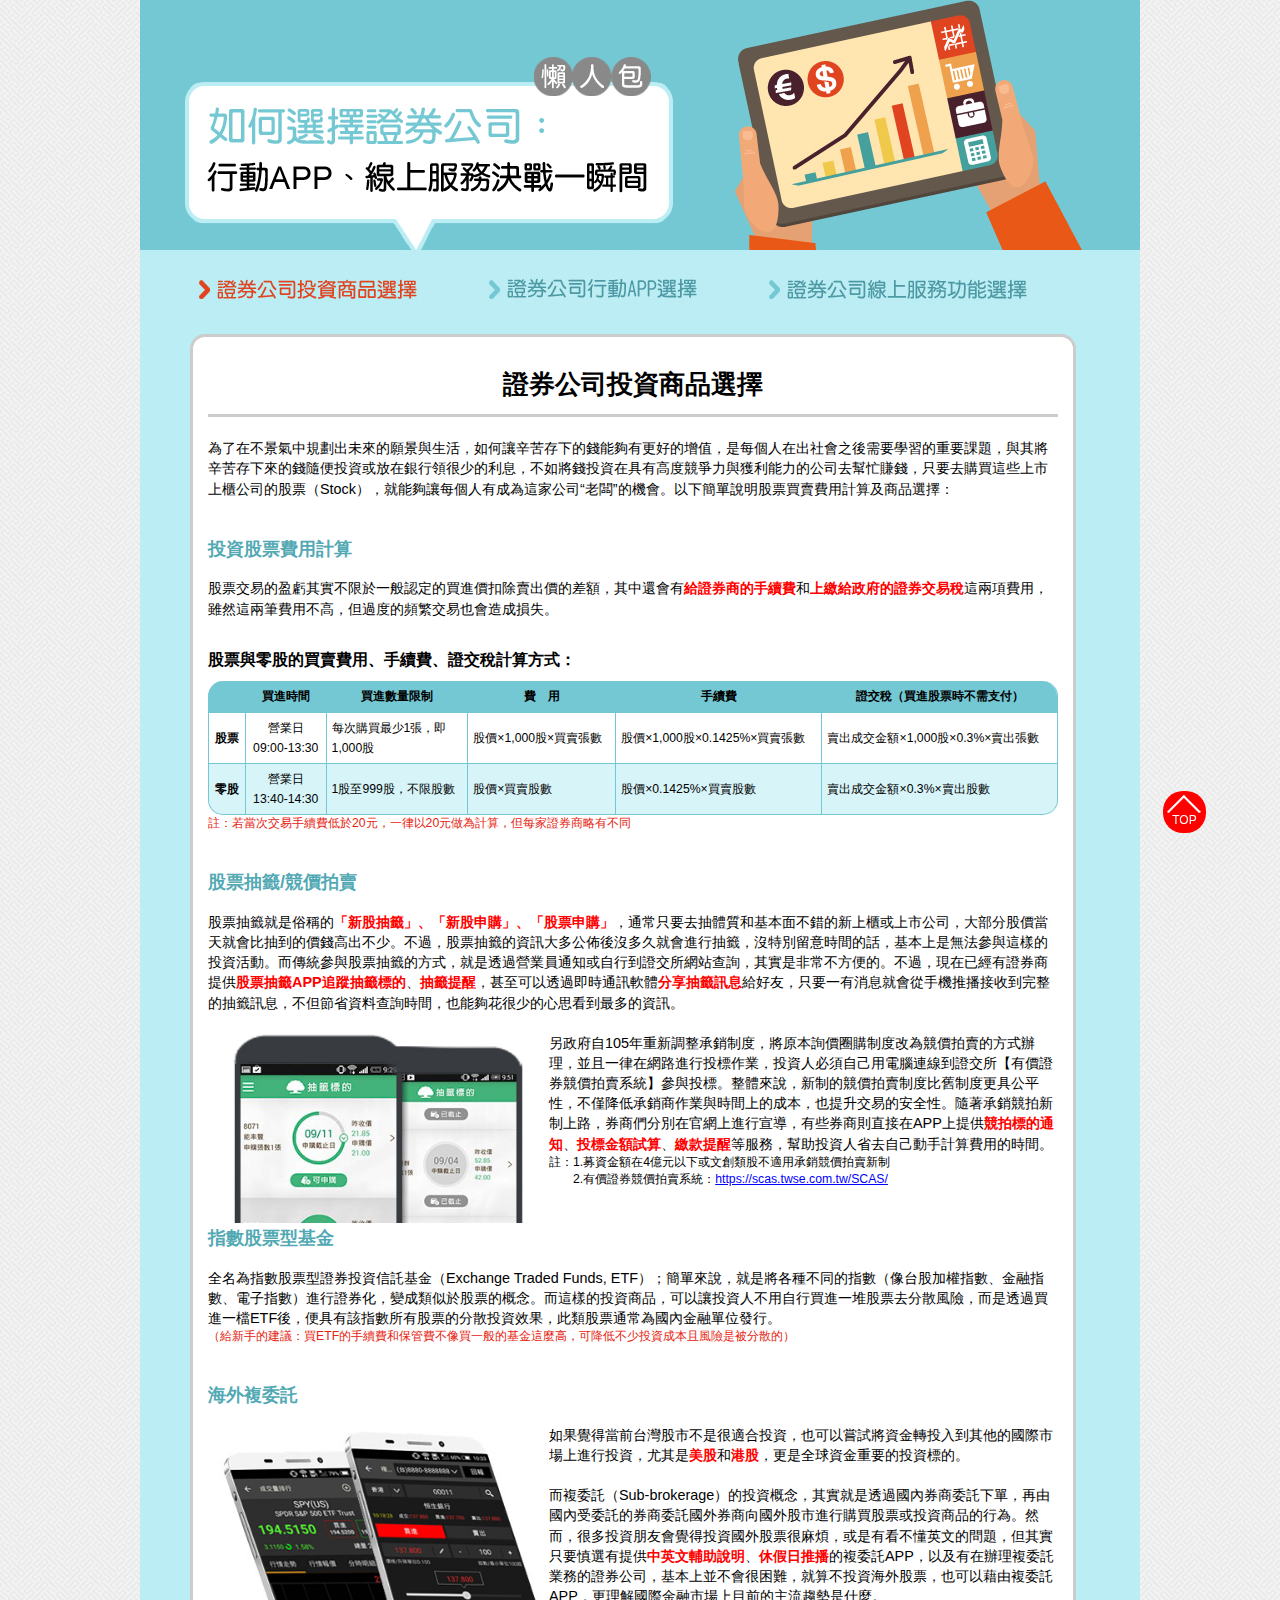
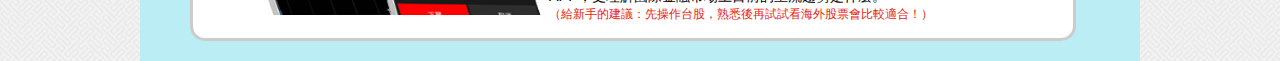
<file: index.html>
<!DOCTYPE html PUBLIC "-//W3C//DTD XHTML 1.0 Transitional//EN" "http://www.w3.org/TR/xhtml1/DTD/xhtml1-transitional.dtd">
<html xmlns="http://www.w3.org/1999/xhtml">
<head>
<meta http-equiv="Content-Type" content="text/html; charset=utf-8" />
<title>懶人包：如何選擇證券公司</title>
<meta name="keywords" content="證券, 證券公司, 手續費, 懶人包, 國泰證券, 證券APP, 券商, 投資, 理財, 基金, 股票, 期貨, 股票抽籤, 複委託, 憑證, 推薦, 樹精靈" />
<link href="web.css" rel="stylesheet" type="text/css" />

<script>
  (function(i,s,o,g,r,a,m){i['GoogleAnalyticsObject']=r;i[r]=i[r]||function(){
  (i[r].q=i[r].q||[]).push(arguments)},i[r].l=1*new Date();a=s.createElement(o),
  m=s.getElementsByTagName(o)[0];a.async=1;a.src=g;m.parentNode.insertBefore(a,m)
  })(window,document,'script','https://www.google-analytics.com/analytics.js','ga');

  ga('create', 'UA-76711259-1', 'auto');
  ga('send', 'pageview');

</script>


</head>

<body>
<div id="all" align="center">
<div id="wrapper">
<div id="bg">
<!--banner-->
<div id="banner"><img src="images/banner-01.jpg" border="0" usemap="#Map" />
  <map name="Map" id="Map">
    <area shape="rect" coords="72,277,281,301" href="index.html" />
    <area shape="rect" coords="345,278,585,302" href="p02.html" />
    <area shape="rect" coords="643,276,892,304" href="p03.html" />
  </map>
</div>
<!--banner end-->
<!--content-->
<div id="content">
<h2>證券公司投資商品選擇</h2>
<p>為了在不景氣中規劃出未來的願景與生活，如何讓辛苦存下的錢能夠有更好的增值，是每個人在出社會之後需要學習的重要課題，與其將辛苦存下來的錢隨便投資或放在銀行領很少的利息，不如將錢投資在具有高度競爭力與獲利能力的公司去幫忙賺錢，只要去購買這些上市上櫃公司的股票（Stock），就能夠讓每個人有成為這家公司“老闆”的機會。以下簡單說明股票買賣費用計算及商品選擇：</p>
<h3>投資股票費用計算</h3>
<p>股票交易的盈虧其實不限於一般認定的買進價扣除賣出價的差額，其中還會有<strong style="color:#F00">給證券商的手續費</strong>和<strong style="color:#F00">上繳給政府的證券交易稅</strong>這兩項費用，雖然這兩筆費用不高，但過度的頻繁交易也會造成損失。
</p>
<p>&nbsp;</p>
<h4> 股票與零股的買賣費用、手續費、證交稅計算方式：</h4>
<table width="100%" border="0" cellspacing="0" cellpadding="0">
  <tr>
    <td bgcolor="#74c8d3" style="border-radius:15px 0 0 0;">&nbsp;</td>
    <th align="center" bgcolor="#74c8d3"><span style="border-radius:15px 0 0 0;">買進時間</span></th>
    <th align="center" bgcolor="#74c8d3">買進數量限制</th>
    <th align="center" bgcolor="#74c8d3">費　用</th>
    <th align="center" bgcolor="#74c8d3">手續費</th>
    <th align="center" bgcolor="#74c8d3" style="border-radius:0 15px 0 0;">證交稅（買進股票時不需支付）</th>
  </tr>
  <tr>
    <th align="center">股票</th>
    <td align="center">營業日<br />
      09:00-13:30</td>
    <td>每次購買最少1張，即<br />
      1,000股</td>
    <td>股價×1,000股×買賣張數</td>
    <td>股價×1,000股×0.1425%×買賣張數</td>
    <td>賣出成交金額×1,000股×0.3%×賣出張數</td>
  </tr>
  <tr>
    <th align="center" bgcolor="#D7F4F9" style="border-radius:0 0 0 15px;">零股</th>
    <td align="center" bgcolor="#D7F4F9">營業日<br />
      13:40-14:30</td>
    <td bgcolor="#D7F4F9">1股至999股，不限股數</td>
    <td bgcolor="#D7F4F9">股價×買賣股數</td>
    <td bgcolor="#D7F4F9">股價×0.1425%×買賣股數</td>
    <td bgcolor="#D7F4F9" style="border-radius:0 0 15px 0;">賣出成交金額×0.3%×賣出股數</td>
  </tr>
</table>
<p class="word-ps">註：若當次交易手續費低於20元，一律以20元做為計算，但每家證券商略有不同</p>
<h3>股票抽籤/競價拍賣</h3>
<p>股票抽籤就是俗稱的<strong style="color:#F00">「新股抽籤」、「新股申購」、「股票申購」</strong>，通常只要去抽體質和基本面不錯的新上櫃或上市公司，大部分股價當天就會比抽到的價錢高出不少。不過，股票抽籤的資訊大多公佈後沒多久就會進行抽籤，沒特別留意時間的話，基本上是無法參與這樣的投資活動。而傳統參與股票抽籤的方式，就是透過營業員通知或自行到證交所網站查詢，其實是非常不方便的。不過，現在已經有證券商提供<strong style="color:#F00">股票抽籤APP追蹤抽籤標的</strong>、<strong style="color:#F00">抽籤提醒</strong>，甚至可以透過即時通訊軟體<strong style="color:#F00">分享抽籤訊息</strong>給好友，只要一有消息就會從手機推播接收到完整的抽籤訊息，不但節省資料查詢時間，也能夠花很少的心思看到最多的資訊。
</p>
<p>&nbsp;</p>
<p><img src="images/pic06.jpg" width="331" height="190" hspace="5" align="left" />另政府自105年重新調整承銷制度，將原本詢價圈購制度改為競價拍賣的方式辦理，並且一律在網路進行投標作業，投資人必須自己用電腦連線到證交所【有價證券競價拍賣系統】參與投標。整體來說，新制的競價拍賣制度比舊制度更具公平性，不僅降低承銷商作業與時間上的成本，也提升交易的安全性。隨著承銷競拍新制上路，券商們分別在官網上進行宣導，有些券商則直接在APP上提供<strong style="color:#F00">競拍標的通知</strong>、<strong style="color:#F00">投標金額試算</strong>、<strong style="color:#F00">繳款提醒</strong>等服務，幫助投資人省去自己動手計算費用的時間。</p>
<p class="word-ps-2">註：1.募資金額在4億元以下或文創類股不適用承銷競價拍賣新制</p>
<p class="word-ps-2">　　2.有價證券競價拍賣系統：<a href="https://scas.twse.com.tw/SCAS/" target="_blank">https://scas.twse.com.tw/SCAS/</a></p>
<h3>指數股票型基金</h3>
<p>全名為指數股票型證券投資信託基金（Exchange Traded Funds, ETF）；簡單來說，就是將各種不同的指數（像台股加權指數、金融指數、電子指數）進行證券化，變成類似於股票的概念。而這樣的投資商品，可以讓投資人不用自行買進一堆股票去分散風險，而是透過買進一檔ETF後，便具有該指數所有股票的分散投資效果，此類股票通常為國內金融單位發行。</p>
<p class="word-ps">（給新手的建議：買ETF的手續費和保管費不像買一般的基金這麼高，可降低不少投資成本且風險是被分散的） </p>
<h3>海外複委託</h3>
<p><img src="images/pic02.jpg" width="331" height="190" hspace="5" align="left" />如果覺得當前台灣股市不是很適合投資，也可以嘗試將資金轉投入到其他的國際市場上進行投資，尤其是<strong style="color:#F00">美股</strong>和<strong style="color:#F00">港股</strong>，更是全球資金重要的投資標的。</p>
<p>&nbsp;</p>
<p>而複委託（Sub-brokerage）的投資概念，其實就是透過國內券商委託下單，再由國內受委託的券商委託國外券商向國外股市進行購買股票或投資商品的行為。然而，很多投資朋友會覺得投資國外股票很麻煩，或是有看不懂英文的問題，但其實只要慎選有提供<strong style="color:#F00">中英文輔助說明</strong>、<strong style="color:#F00">休假日推播</strong>的複委託APP，以及有在辦理複委託業務的證券公司，基本上並不會很困難，就算不投資海外股票，也可以藉由複委託APP，更理解國際金融市場上目前的主流趨勢是什麼。</p>
<p class="word-ps">（給新手的建議：先操作台股，熟悉後再試試看海外股票會比較適合！）</p>
</div>
<!--content end-->
</div>
<!--gotop-->
<div id="gotop">
<ul class="links">
<li><a href="#">TOP</a></li>
</ul>
</div>
<!--gotop end-->
</div>
</div>
</body>
</html>
</file>
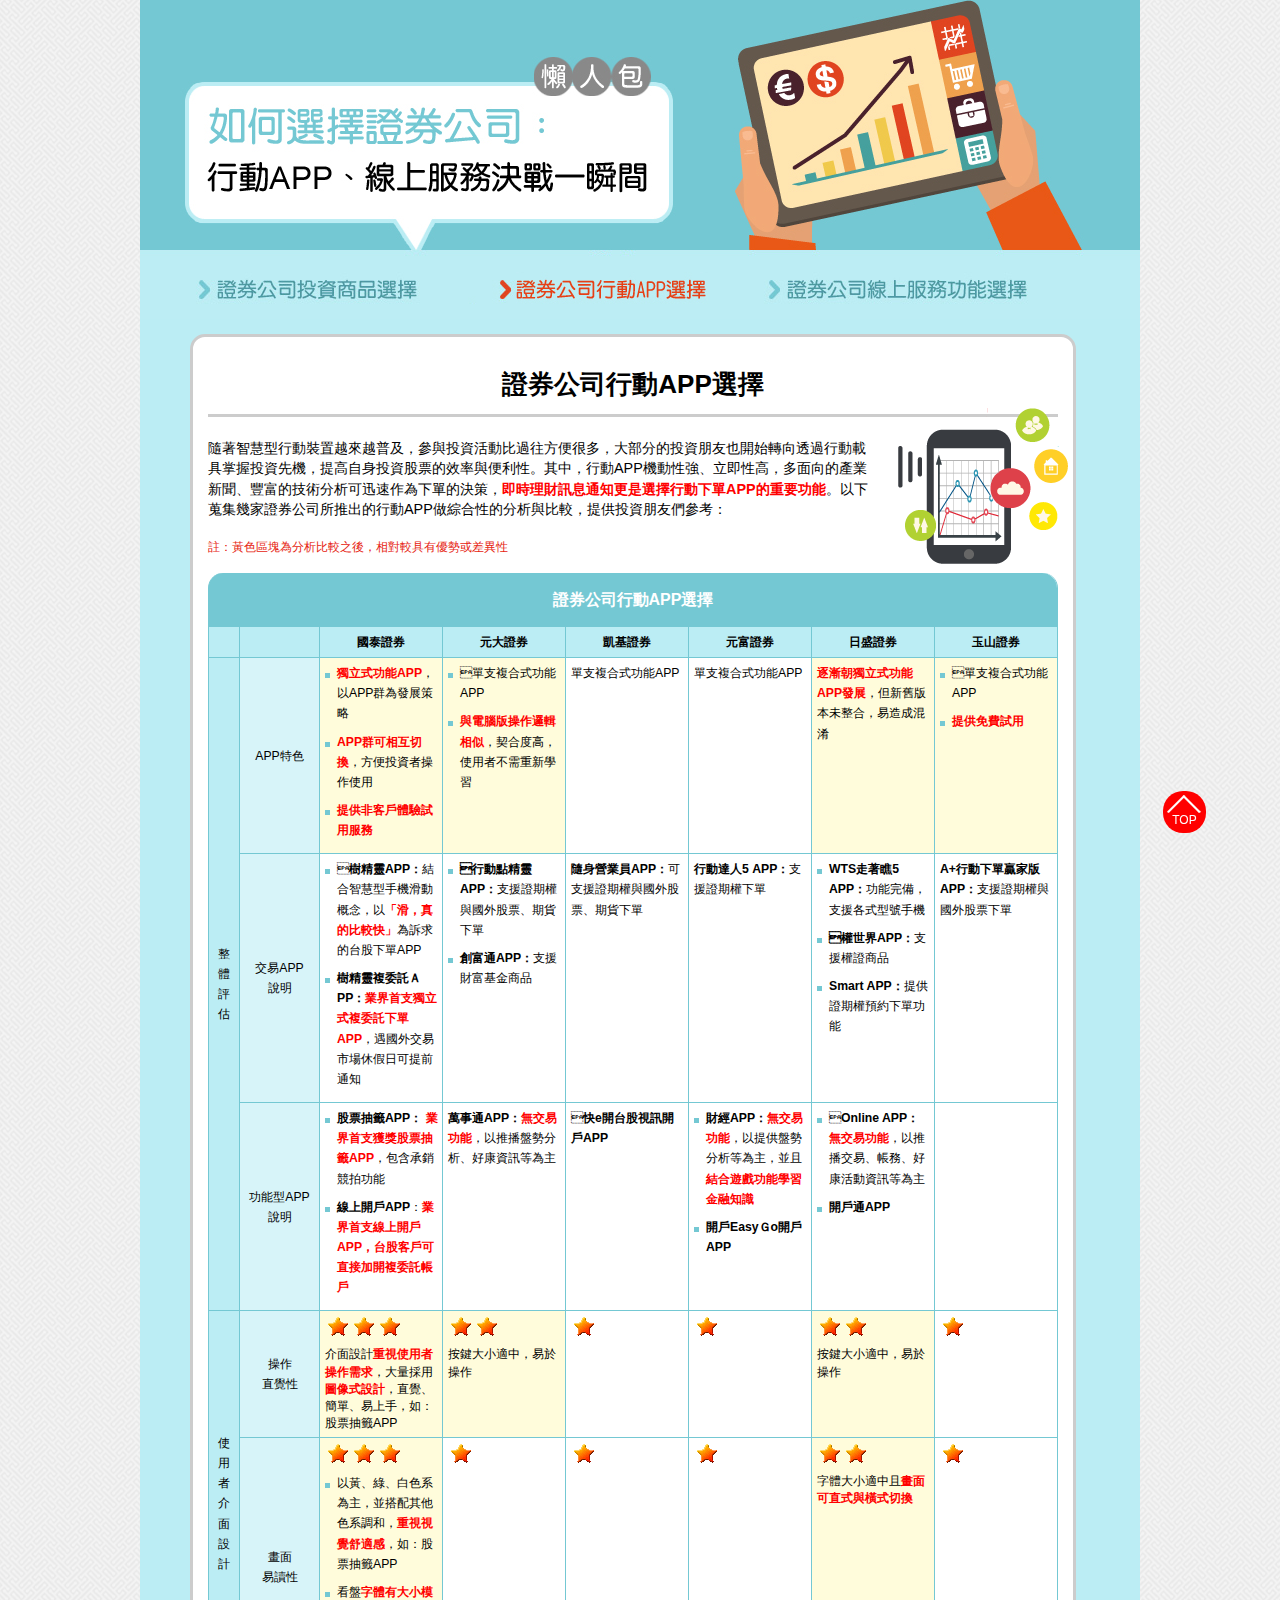
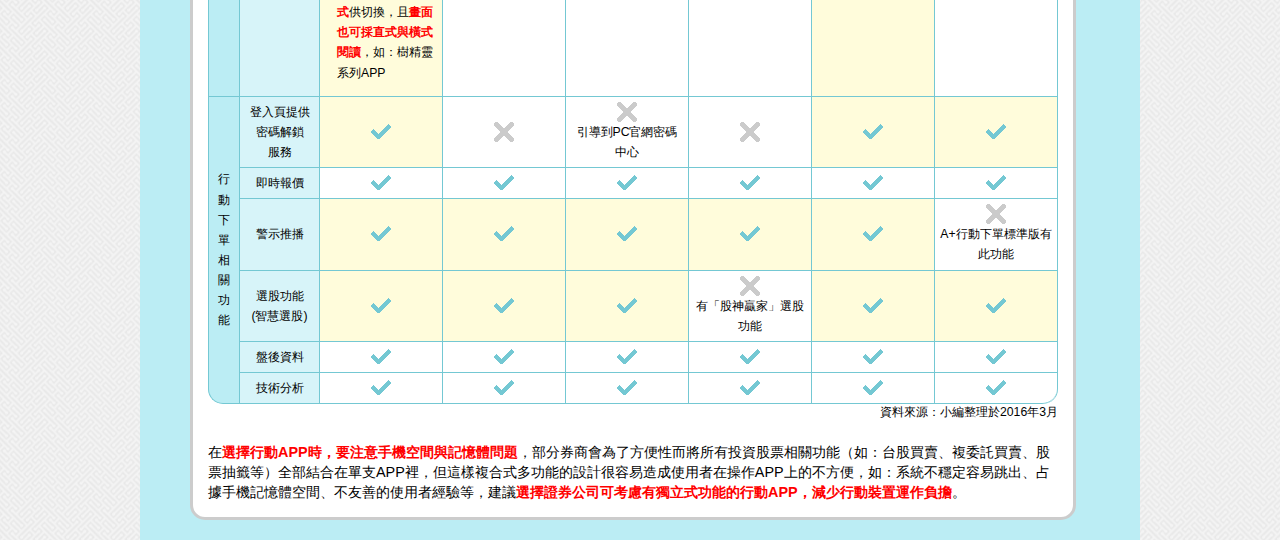
<file: p02.html>
<!DOCTYPE html PUBLIC "-//W3C//DTD XHTML 1.0 Transitional//EN" "http://www.w3.org/TR/xhtml1/DTD/xhtml1-transitional.dtd">
<html xmlns="http://www.w3.org/1999/xhtml">
<head>
<meta http-equiv="Content-Type" content="text/html; charset=utf-8" />
<title>懶人包：如何選擇證券公司</title>
<meta name="keywords" content="證券, 證券公司, 手續費, 懶人包, 國泰證券, 證券APP, 券商, 投資, 理財, 基金, 股票, 期貨, 股票抽籤, 複委託, 憑證, 推薦, 樹精靈" />

<script>
  (function(i,s,o,g,r,a,m){i['GoogleAnalyticsObject']=r;i[r]=i[r]||function(){
  (i[r].q=i[r].q||[]).push(arguments)},i[r].l=1*new Date();a=s.createElement(o),
  m=s.getElementsByTagName(o)[0];a.async=1;a.src=g;m.parentNode.insertBefore(a,m)
  })(window,document,'script','https://www.google-analytics.com/analytics.js','ga');

  ga('create', 'UA-76711259-1', 'auto');
  ga('send', 'pageview');

</script>


<link href="web.css" rel="stylesheet" type="text/css" />
<style type="text/css">
<!--
#apDiv1 {
	position:absolute;
	width:200px;
	height:115px;
	z-index:1;
	left: 753px;
	top: 367px;
}
#apDiv2 {
	position:absolute;
	width:200px;
	height:115px;
	z-index:1;
	left: 484px;
	top: 892px;
}
#apDiv3 {
	position:absolute;
	width:200px;
	height:115px;
	z-index:1;
	left: 379px;
	top: 1462px;
}
#apDiv4 {
	position:absolute;
	width:200px;
	height:115px;
	z-index:1;
	left: 740px;
	top: 1918px;
}
-->
</style>
</head>

<body>
<div id="all" align="center">
<div id="wrapper">
<div id="bg">
<!--banner-->
<div id="banner"><img src="images/banner-02.jpg" border="0" usemap="#Map" />
  <map name="Map" id="Map">
    <area shape="rect" coords="52,277,261,301" href="index.html" />
    <area shape="rect" coords="343,276,583,300" href="p02.html" />
    <area shape="rect" coords="641,277,890,305" href="p03.html" />
  </map>
</div>
<!--banner end-->
<!--content-->
<div id="content">
<h2>證券公司行動APP選擇</h2>
<p>隨著智慧型行動裝置越來越普及，參與投資活動比過往方便很多，大部分的投資朋友也開始轉向透過行動載</p>
<p>具掌握投資先機，提高自身投資股票的效率與便利性。其中，行動APP機動性強、立即性高，多面向的產業</p>
<p>新聞、豐富的技術分析可迅速作為下單的決策，<strong style="color:#F00">即時理財訊息通知更是選擇行動下單APP的重要功能</strong>。以下</p>
<p>蒐集幾家證券公司所推出的行動APP做綜合性的分析與比較，提供投資朋友們參考：</p>
<p>&nbsp;</p>
<p class="word-ps">註：黃色區塊為分析比較之後，相對較具有優勢或差異性</p>
<p class="word-ps">&nbsp;</p>
<table width="100%" border="0" cellspacing="0" cellpadding="0">
  <tr>
    <td style="border-radius:15px 15px 0 0;" colspan="8" align="center" bgcolor="#74c8d3"><h4 style="color:#FFF;">證券公司行動APP選擇</h4></td>
    </tr>
  <tr>
    <td width="20" bgcolor="#BBEDF4">&nbsp;</td>
    <td bgcolor="#BBEDF4">&nbsp;</td>
    <th width="112" align="center" bgcolor="#BBEDF4">國泰證券</th>
    <th width="112" align="center" bgcolor="#BBEDF4">元大證券</th>
    <th width="112" align="center" bgcolor="#BBEDF4">凱基證券</th>
    <th width="112" align="center" bgcolor="#BBEDF4">元富證券</th>
    <th width="112" align="center" bgcolor="#BBEDF4">日盛證券</th>
    <th width="112" align="center" bgcolor="#BBEDF4">玉山證券</th>
  </tr>
  <tr>
    <td rowspan="3" align="center" bgcolor="#BBEDF4">整體評估</td>
    <td align="center" bgcolor="#D7F4F9">APP特色</td>
    <td valign="top" bgcolor="#FFFCDB">
    <ul>
    <li><strong style="color:#F00">獨立式功能APP</strong>，以APP群為發展策略</li>
    <li><strong style="color:#F00">APP群可相互切換</strong>，方便投資者操作使用</li>
    <li><strong style="color:#F00">提供非客戶體驗試用服務</strong></li>
    </ul>
    </td>
    <td valign="top" bgcolor="#FFFCDB"><ul><li>單支複合式功能APP</li>
    <li><strong style="color:#F00">與電腦版操作邏輯相似</strong>，契合度高，使用者不需重新學習</li>
    </ul>
    </td>
    <td valign="top" bgcolor="#FFFFFF">單支複合式功能APP</td>
    <td valign="top" bgcolor="#FFFFFF">單支複合式功能APP</td>
    <td valign="top" bgcolor="#FFFCDB"><strong style="color:#F00">逐漸朝獨立式功能APP發展</strong>，但新舊版本未整合，易造成混淆</td>
    <td valign="top" bgcolor="#FFFCDB"><ul><li>單支複合式功能APP</li>
    <li><strong style="color:#F00">提供免費試用</strong></li>
    </ul>
</td>
  </tr>
  <tr>
    <td align="center" bgcolor="#D7F4F9">交易APP<br />
      說明</td>
    <td valign="top" bgcolor="#FFFFFF">
      <ul>
        <li><strong>樹精靈APP：</strong>結合智慧型手機滑動概念，以<strong style="color:#F00">「滑，真的比較快」</strong>為訴求的台股下單APP</li><li><strong>樹精靈複委託ＡPP：</strong><strong style="color:#F00">業界首支獨立式複委託下單APP</strong>，遇國外交易市場休假日可提前通知</li>
        </ul>
    </td>
    <td valign="top" bgcolor="#FFFFFF">
    <ul>
    <li><strong>行動點精靈APP：</strong>支援證期權與國外股票、期貨下單</li><li><strong>創富通APP：</strong>支援財富基金商品</li>
    </ul>
    </td>
    <td valign="top" bgcolor="#FFFFFF"><strong>隨身營業員APP：</strong>可支援證期權與國外股票、期貨下單</td>
    <td valign="top" bgcolor="#FFFFFF"><strong>行動達人5 APP：</strong>支援證期權下單</td>
    <td valign="top" bgcolor="#FFFFFF">
    <ul>
    <li><strong>WTS走著瞧5 APP：</strong>功能完備，支援各式型號手機</li>
    <li><strong>權世界APP：</strong>支援權證商品</li>
    <li><strong>Smart APP：</strong>提供證期權預約下單功能</li>
    </ul>
    </td>
    <td valign="top" bgcolor="#FFFFFF"><strong>A+行動下單贏家版APP：</strong>支援證期權與國外股票下單</td>
  </tr>
  <tr>
    <td align="center" bgcolor="#D7F4F9">功能型APP<br />
      說明</td>
    <td valign="top" bgcolor="#FFFFFF">
    <ul>
    <li><strong>股票抽籤APP：</strong> <strong style="color:#F00"> 業界首支獲獎股票抽籤APP</strong>，包含承銷競拍功能</li>
    <li><strong>線上開戶APP</strong>：<strong style="color:#F00">業界首支線上開戶APP，台股客戶可直接加開複委託帳戶</strong></li>
    </ul>
    </td>
    <td valign="top" bgcolor="#FFFFFF"><strong>萬事通APP：</strong><strong style="color:#F00">無交易功能</strong>，以推播盤勢分析、好康資訊等為主</td>
    <td valign="top" bgcolor="#FFFFFF"><strong>快e開台股視訊開戶APP</strong></td>
    <td valign="top" bgcolor="#FFFFFF">
    <ul>
    <li><strong>財經APP：</strong><strong style="color:#F00">無交易功能</strong>，以提供盤勢分析等為主，並且<strong style="color:#F00">結合遊戲功能學習金融知識</strong></li>
    <li><strong>開戶EasyＧo開戶APP</strong></li>
    </ul>
    </td>
    <td valign="top" bgcolor="#FFFFFF">
    <ul>
    <li><strong>Online APP：</strong><strong style="color:#F00">無交易功能</strong>，以推播交易、帳務、好康活動資訊等為主</li>
    <li><strong>開戶通APP</strong></li>
    </ul>
    </td>
    <td valign="top" bgcolor="#FFFFFF">&nbsp;</td>
  </tr>
  <tr>
    <td rowspan="2" align="center" bgcolor="#BBEDF4">使用者介面設計</td>
    <td align="center" bgcolor="#D7F4F9">操作<br />
      直覺性</td>
    <td valign="top" bgcolor="#FFFCDB"><p class="word-star"><img src="images/star.gif" hspace="3" /><img src="images/star.gif" hspace="3" /><img src="images/star.gif" hspace="3" /></p>
      <p>介面設計<strong style="color:#F00">重視使用者操作需求</strong>，大量採用<strong style="color:#F00">圖像式設計</strong>，直覺、簡單、易上手，如：股票抽籤APP</p></td>
    <td valign="top" bgcolor="#FFFCDB"><p class="word-star"><img src="images/star.gif" hspace="3" /><img src="images/star.gif" hspace="3" /></p>
      <p>按鍵大小適中，易於操作</p></td>
    <td valign="top" bgcolor="#FFFFFF"><p class="word-star"><img src="images/star.gif" hspace="3" /></p></td>
    <td valign="top" bgcolor="#FFFFFF"><p class="word-star"><img src="images/star.gif" hspace="3" /></p></td>
    <td valign="top" bgcolor="#FFFCDB"><p class="word-star"><img src="images/star.gif" hspace="3" /><img src="images/star.gif" hspace="3" /></p>
      <p>按鍵大小適中，易於操作</p></td>
    <td valign="top" bgcolor="#FFFFFF"><p class="word-star"><img src="images/star.gif" hspace="3" /></p></td>
  </tr>
  <tr>
    <td align="center" bgcolor="#D7F4F9">畫面<br />
      易讀性</td>
    <td valign="top" bgcolor="#FFFCDB"><p class="word-star"><img src="images/star.gif" hspace="3" /><img src="images/star.gif" hspace="3" /><img src="images/star.gif" hspace="3" /></p>
      <ul>
      <li>以黃、綠、白色系為主，並搭配其他色系調和，<strong style="color:#F00">重視視覺舒適感</strong>，如：股票抽籤APP</li>
      <li>看盤<strong style="color:#F00">字體有大小模式</strong>供切換，且<strong style="color:#F00">畫面也可採直式與橫式閱讀</strong>，如：樹精靈系列APP</li>
      </ul>
    </td>
    <td valign="top" bgcolor="#FFFFFF"><p class="word-star"><img src="images/star.gif" hspace="3" /></p></td>
    <td valign="top" bgcolor="#FFFFFF"><p class="word-star"><img src="images/star.gif" hspace="3" /></p></td>
    <td valign="top" bgcolor="#FFFFFF"><p class="word-star"><img src="images/star.gif" hspace="3" /></p></td>
    <td valign="top" bgcolor="#FFFCDB"><p class="word-star"><img src="images/star.gif" hspace="3" /><img src="images/star.gif" hspace="3" /></p>
      <p>字體大小適中且<strong style="color:#F00">畫面可直式與橫式切換</strong></p></td>
    <td valign="top" bgcolor="#FFFFFF"><p class="word-star"><img src="images/star.gif" hspace="3" /></p></td>
  </tr>
  <tr>
    <td style="border-radius:0 0 0 15px;" rowspan="6" align="center" bgcolor="#BBEDF4">行動下單相關功能
  </td>
    <td align="center" bgcolor="#D7F4F9">登入頁提供<br />
      密碼解鎖<br />
      服務</td>
    <td align="center" valign="middle" bgcolor="#FFFCDB"><img src="images/icon-yes.gif" /></td>
    <td align="center" valign="middle" bgcolor="#FFFFFF"><img src="images/icon-no.gif" /></td>
    <td align="center" valign="middle" bgcolor="#FFFFFF"><img src="images/icon-no.gif" /><br />
      引導到PC官網密碼中心</td>
    <td align="center" valign="middle" bgcolor="#FFFFFF"><img src="images/icon-no.gif" /></td>
    <td align="center" valign="middle" bgcolor="#FFFCDB"><img src="images/icon-yes.gif" /></td>
    <td align="center" valign="middle" bgcolor="#FFFCDB"><img src="images/icon-yes.gif" /></td>
  </tr>
  <tr>
    <td align="center" bgcolor="#D7F4F9">即時報價</td>
    <td align="center" valign="middle" bgcolor="#FFFFFF"><img src="images/icon-yes.gif" /></td>
    <td align="center" valign="middle" bgcolor="#FFFFFF"><img src="images/icon-yes.gif" /></td>
    <td align="center" valign="middle" bgcolor="#FFFFFF"><img src="images/icon-yes.gif" /></td>
    <td align="center" valign="middle" bgcolor="#FFFFFF"><img src="images/icon-yes.gif" /></td>
    <td align="center" valign="middle" bgcolor="#FFFFFF"><img src="images/icon-yes.gif" /></td>
    <td align="center" valign="middle" bgcolor="#FFFFFF"><img src="images/icon-yes.gif" /></td>
  </tr>
  <tr>
    <td align="center" bgcolor="#D7F4F9">警示推播</td>
    <td align="center" valign="middle" bgcolor="#FFFCDB"><img src="images/icon-yes.gif" /></td>
    <td align="center" valign="middle" bgcolor="#FFFCDB"><img src="images/icon-yes.gif" /></td>
    <td align="center" valign="middle" bgcolor="#FFFCDB"><img src="images/icon-yes.gif" /></td>
    <td align="center" valign="middle" bgcolor="#FFFCDB"><img src="images/icon-yes.gif" /></td>
    <td align="center" valign="middle" bgcolor="#FFFCDB"><img src="images/icon-yes.gif" /></td>
    <td align="center" valign="middle" bgcolor="#FFFFFF"><img src="images/icon-no.gif" /><br />
A+行動下單標準版有此功能</td>
  </tr>
  <tr>
    <td align="center" bgcolor="#D7F4F9">選股功能<br />
      (智慧選股)</td>
    <td align="center" valign="middle" bgcolor="#FFFCDB"><img src="images/icon-yes.gif" /></td>
    <td align="center" valign="middle" bgcolor="#FFFCDB"><img src="images/icon-yes.gif" /></td>
    <td align="center" valign="middle" bgcolor="#FFFCDB"><img src="images/icon-yes.gif" /></td>
    <td align="center" valign="middle" bgcolor="#FFFFFF"><img src="images/icon-no.gif" /><br />
      有「股神贏家」選股功能</td>
    <td align="center" valign="middle" bgcolor="#FFFCDB"><img src="images/icon-yes.gif" /></td>
    <td align="center" valign="middle" bgcolor="#FFFCDB"><img src="images/icon-yes.gif" /></td>
  </tr>
  <tr>
    <td align="center" bgcolor="#D7F4F9">盤後資料</td>
    <td align="center" valign="middle" bgcolor="#FFFFFF"><img src="images/icon-yes.gif" /></td>
    <td align="center" valign="middle" bgcolor="#FFFFFF"><img src="images/icon-yes.gif" /></td>
    <td align="center" valign="middle" bgcolor="#FFFFFF"><img src="images/icon-yes.gif" /></td>
    <td align="center" valign="middle" bgcolor="#FFFFFF"><img src="images/icon-yes.gif" /></td>
    <td align="center" valign="middle" bgcolor="#FFFFFF"><img src="images/icon-yes.gif" /></td>
    <td align="center" valign="middle" bgcolor="#FFFFFF"><img src="images/icon-yes.gif" /></td>
  </tr>
  <tr>
    <td align="center" bgcolor="#D7F4F9">技術分析</td>
    <td align="center" valign="middle" bgcolor="#FFFFFF"><img src="images/icon-yes.gif" /></td>
    <td align="center" valign="middle" bgcolor="#FFFFFF"><img src="images/icon-yes.gif" /></td>
    <td align="center" valign="middle" bgcolor="#FFFFFF"><img src="images/icon-yes.gif" /></td>
    <td align="center" valign="middle" bgcolor="#FFFFFF"><img src="images/icon-yes.gif" /></td>
    <td align="center" valign="middle" bgcolor="#FFFFFF"><img src="images/icon-yes.gif" /></td>
    <td style="border-radius:0 0 15px 0;" align="center" valign="middle" bgcolor="#FFFFFF"><img src="images/icon-yes.gif" /></td>
  </tr>
</table>
<p class="word-ps-2" style="text-align:right;">資料來源：小編整理於2016年3月</p>
<p>&nbsp;</p>
<p>在<strong style="color:#F00">選擇行動APP時，要注意手機空間與記憶體問題</strong>，部分券商會為了方便性而將所有投資股票相關功能（如：台股買賣、複委託買賣、股票抽籤等）全部結合在單支APP裡，但這樣複合式多功能的設計很容易造成使用者在操作APP上的不方便，如：系統不穩定容易跳出、占據手機記憶體空間、不友善的使用者經驗等，建議<strong style="color:#F00">選擇證券公司可考慮有獨立式功能的行動APP，減少行動裝置運作負擔</strong>。
</p>
</div>
<div id="apDiv1"><img src="images/05.png" /></div>
<!--content end-->
</div>
<!--gotop-->
<div id="gotop">
<ul class="links">
<li><a href="#">TOP</a></li>
</ul>
</div>
<!--gotop end-->
</div>
</div>
</body>
</html>
</file>
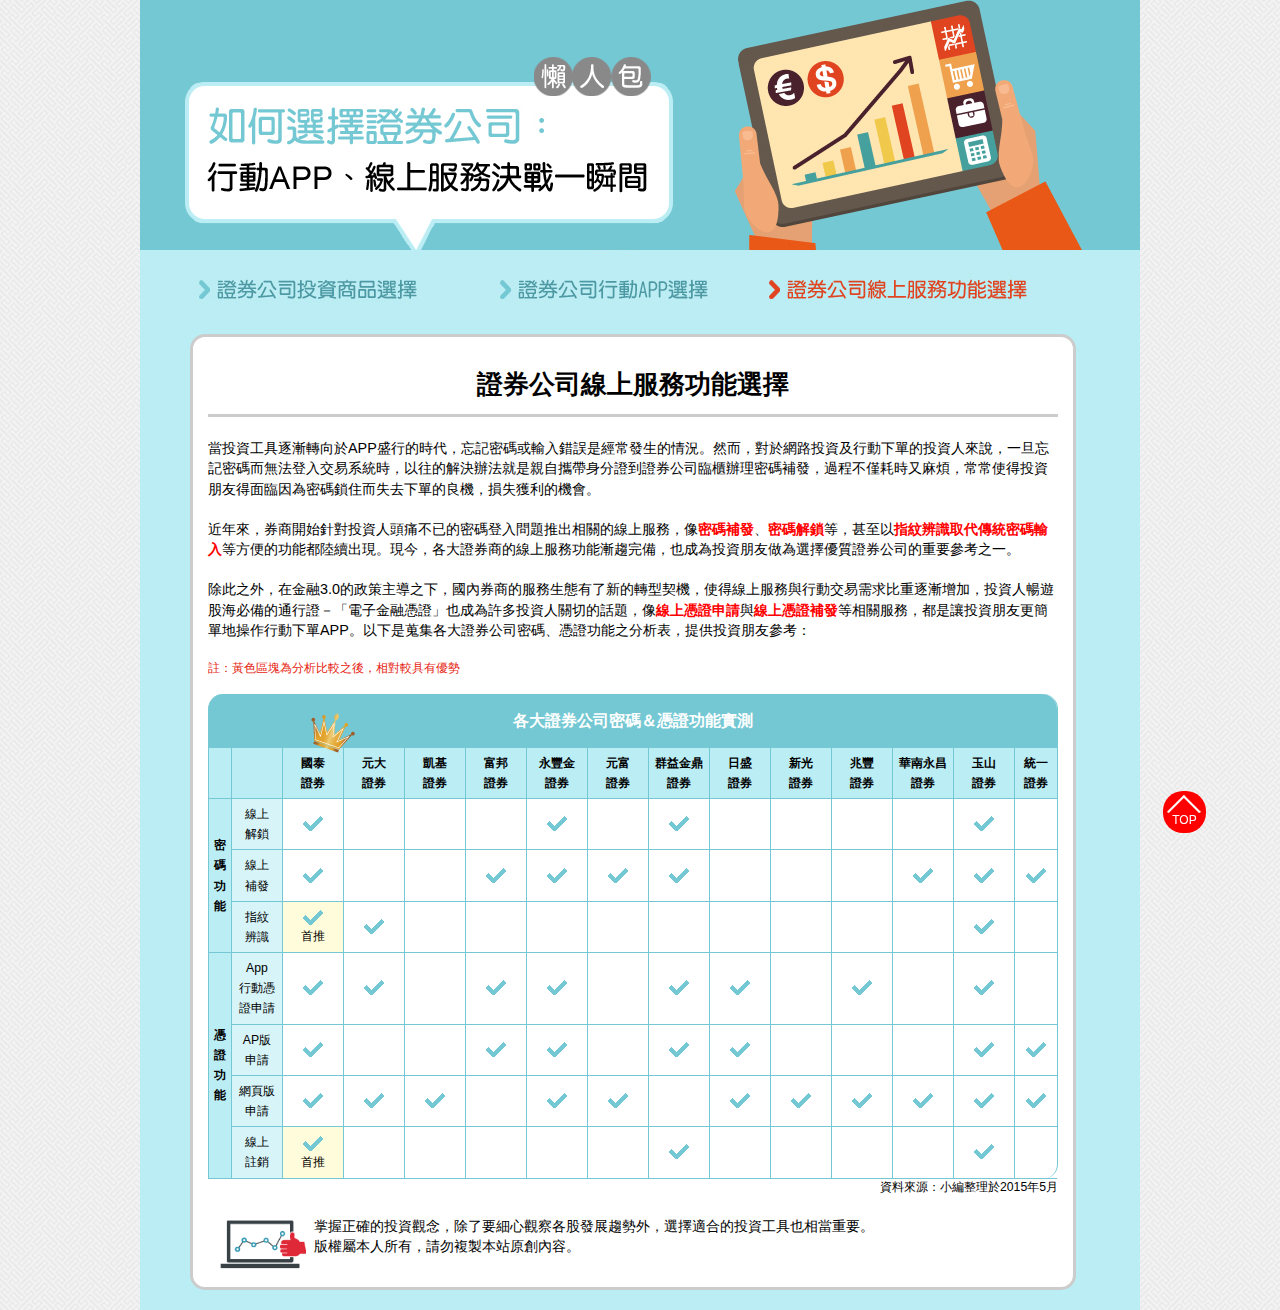
<file: p03.html>
<!DOCTYPE html PUBLIC "-//W3C//DTD XHTML 1.0 Transitional//EN" "http://www.w3.org/TR/xhtml1/DTD/xhtml1-transitional.dtd">
<html xmlns="http://www.w3.org/1999/xhtml">
<head>
<meta http-equiv="Content-Type" content="text/html; charset=utf-8" />
<title>懶人包：如何選擇證券公司</title>
<meta name="keywords" content="證券, 證券公司, 手續費, 懶人包, 國泰證券, 證券APP, 券商, 投資, 理財, 基金, 股票, 期貨, 股票抽籤, 複委託, 憑證, 推薦, 樹精靈" />

<script>
  (function(i,s,o,g,r,a,m){i['GoogleAnalyticsObject']=r;i[r]=i[r]||function(){
  (i[r].q=i[r].q||[]).push(arguments)},i[r].l=1*new Date();a=s.createElement(o),
  m=s.getElementsByTagName(o)[0];a.async=1;a.src=g;m.parentNode.insertBefore(a,m)
  })(window,document,'script','https://www.google-analytics.com/analytics.js','ga');

  ga('create', 'UA-76711259-1', 'auto');
  ga('send', 'pageview');

</script>


<link href="web.css" rel="stylesheet" type="text/css" />
<style type="text/css">
<!--
#apDiv1 {
	position:absolute;
	width:200px;
	height:115px;
	z-index:1;
	left: 168px;
	top: 711px;
}
-->
</style>
</head>

<body>
<div id="all" align="center">
<div id="wrapper">
<div id="bg">
<!--banner-->
<div id="banner"><img src="images/banner-03.jpg" border="0" usemap="#Map" />
  <map name="Map" id="Map">
    <area shape="rect" coords="72,277,281,301" href="index.html" />
    <area shape="rect" coords="345,278,585,302" href="p02.html" />
    <area shape="rect" coords="643,276,892,304" href="p03.html" />
  </map>
</div>
<!--banner end-->
<!--content-->
<div id="content">
<h2>證券公司線上服務功能選擇</h2>
<p>當投資工具逐漸轉向於APP盛行的時代，忘記密碼或輸入錯誤是經常發生的情況。然而，對於網路投資及行動下單的投資人來說，一旦忘記密碼而無法登入交易系統時，以往的解決辦法就是親自攜帶身分證到證券公司臨櫃辦理密碼補發，過程不僅耗時又麻煩，常常使得投資朋友得面臨因為密碼鎖住而失去下單的良機，損失獲利的機會。</p>
<p>&nbsp;</p>
<p>近年來，券商開始針對投資人頭痛不已的密碼登入問題推出相關的線上服務，像<strong style="color:#F00">密碼補發</strong>、<strong style="color:#F00">密碼解鎖</strong>等，甚至以<strong style="color:#F00">指紋辨識取代傳統密碼輸入</strong>等方便的功能都陸續出現。現今，各大證券商的線上服務功能漸趨完備，也成為投資朋友做為選擇優質證券公司的重要參考之一。</p>
<p>&nbsp;</p>
<p>除此之外，在金融3.0的政策主導之下，國內券商的服務生態有了新的轉型契機，使得線上服務與行動交易需求比重逐漸增加，投資人暢遊股海必備的通行證－「電子金融憑證」也成為許多投資人關切的話題，像<strong style="color:#F00">線上憑證申請</strong>與<strong style="color:#F00">線上憑證補發</strong>等相關服務，都是讓投資朋友更簡單地操作行動下單APP。以下是蒐集各大證券公司密碼、憑證功能之分析表，提供投資朋友參考： </p>
<p>&nbsp;</p>
<p class="word-ps">註：黃色區塊為分析比較之後，相對較具有優勢</p>
<p class="word-ps">&nbsp;</p>
<table width="100%" border="0" cellspacing="0" cellpadding="0">
  <tr>
    <td style="border-radius:15px 15px 0 0;" colspan="15" align="center" bgcolor="#74c8d3"><h4 style="color:#FFF;">各大證券公司密碼＆憑證功能實測</h4>
      </td>
    </tr>
  <tr>
    <td width="10" bgcolor="#BBEDF4">&nbsp;</td>
    <td width="40" bgcolor="#BBEDF4">&nbsp;</td>
    <th width="50" align="center" bgcolor="#BBEDF4">國泰<br />
      證券</th>
    <th width="50" align="center" bgcolor="#BBEDF4">元大<br />
      證券</th>
    <th width="50" align="center" bgcolor="#BBEDF4">凱基<br />
      證券</th>
    <th width="50" align="center" bgcolor="#BBEDF4">富邦<br />
      證券</th>
    <th width="50" align="center" bgcolor="#BBEDF4">永豐金<br />
      證券</th>
    <th width="50" align="center" bgcolor="#BBEDF4">元富<br />
      證券</th>
    <th width="50" align="center" bgcolor="#BBEDF4">群益金鼎<br />
      證券</th>
    <th width="50" align="center" bgcolor="#BBEDF4">日盛<br />
      證券</th>
    <th width="50" align="center" bgcolor="#BBEDF4">新光<br />
      證券</th>
    <th width="50" align="center" bgcolor="#BBEDF4">兆豐<br />
      證券</th>
    <th width="50" align="center" bgcolor="#BBEDF4">華南永昌<br />
      證券</th>
    <th width="50" align="center" bgcolor="#BBEDF4">玉山<br />
      證券</th>
    <th align="center" bgcolor="#BBEDF4">統一<br />
      證券</th>
  </tr>
  <tr>
    <th rowspan="3" align="center" bgcolor="#BBEDF4">密<br />
      碼<br />
      功<br />
      能</th>
    <td align="center" bgcolor="#D7F4F9">線上<br />
      解鎖</td>
    <td align="center"><img src="images/icon-yes.gif" /></td>
    <td align="center">&nbsp;</td>
    <td align="center">&nbsp;</td>
    <td align="center">&nbsp;</td>
    <td align="center"><img src="images/icon-yes.gif" /></td>
    <td align="center">&nbsp;</td>
    <td align="center"><img src="images/icon-yes.gif" /></td>
    <td align="center">&nbsp;</td>
    <td align="center">&nbsp;</td>
    <td align="center">&nbsp;</td>
    <td align="center">&nbsp;</td>
    <td align="center"><img src="images/icon-yes.gif" /></td>
    <td align="center">&nbsp;</td>
  </tr>
  <tr>
    <td align="center" bgcolor="#D7F4F9">線上<br />
      補發</td>
    <td align="center"><img src="images/icon-yes.gif" /></td>
    <td align="center">&nbsp;</td>
    <td align="center">&nbsp;</td>
    <td align="center"><img src="images/icon-yes.gif" /></td>
    <td align="center"><img src="images/icon-yes.gif" /></td>
    <td align="center"><img src="images/icon-yes.gif" /></td>
    <td align="center"><img src="images/icon-yes.gif" /></td>
    <td align="center">&nbsp;</td>
    <td align="center">&nbsp;</td>
    <td align="center">&nbsp;</td>
    <td align="center"><img src="images/icon-yes.gif" /></td>
    <td align="center"><img src="images/icon-yes.gif" /></td>
    <td align="center"><img src="images/icon-yes.gif" /></td>
  </tr>
  <tr>
    <td align="center" bgcolor="#D7F4F9">指紋<br />
      辨識</td>
    <td align="center" bgcolor="#FFFCDB"><p><img src="images/icon-yes.gif" /></p>
      <p>首推</p></td>
    <td align="center"><img src="images/icon-yes.gif" /></td>
    <td align="center">&nbsp;</td>
    <td align="center">&nbsp;</td>
    <td align="center">&nbsp;</td>
    <td align="center">&nbsp;</td>
    <td align="center">&nbsp;</td>
    <td align="center">&nbsp;</td>
    <td align="center">&nbsp;</td>
    <td align="center">&nbsp;</td>
    <td align="center">&nbsp;</td>
    <td align="center"><img src="images/icon-yes.gif" /></td>
    <td align="center">&nbsp;</td>
  </tr>
  <tr>
    <th rowspan="4" align="center" bgcolor="#BBEDF4">憑<br />
      證<br />
      功<br />
      能</th>
    <td align="center" bgcolor="#D7F4F9">App<br />
      行動憑<br />
      證申請 </td>
    <td align="center"><img src="images/icon-yes.gif" /></td>
    <td align="center"><img src="images/icon-yes.gif" /></td>
    <td align="center">&nbsp;</td>
    <td align="center"><img src="images/icon-yes.gif" /></td>
    <td align="center"><img src="images/icon-yes.gif" /></td>
    <td align="center">&nbsp;</td>
    <td align="center"><img src="images/icon-yes.gif" /></td>
    <td align="center"><img src="images/icon-yes.gif" /></td>
    <td align="center">&nbsp;</td>
    <td align="center"><img src="images/icon-yes.gif" /></td>
    <td align="center">&nbsp;</td>
    <td align="center"><img src="images/icon-yes.gif" /></td>
    <td align="center">&nbsp;</td>
  </tr>
  <tr>
    <td align="center" bgcolor="#D7F4F9">AP版<br />
      申請 </td>
    <td align="center"><img src="images/icon-yes.gif" /></td>
    <td align="center">&nbsp;</td>
    <td align="center">&nbsp;</td>
    <td align="center"><img src="images/icon-yes.gif" /></td>
    <td align="center"><img src="images/icon-yes.gif" /></td>
    <td align="center">&nbsp;</td>
    <td align="center"><img src="images/icon-yes.gif" /></td>
    <td align="center"><img src="images/icon-yes.gif" /></td>
    <td align="center">&nbsp;</td>
    <td align="center">&nbsp;</td>
    <td align="center">&nbsp;</td>
    <td align="center"><img src="images/icon-yes.gif" /></td>
    <td align="center"><img src="images/icon-yes.gif" /></td>
  </tr>
  <tr>
    <td align="center" bgcolor="#D7F4F9">網頁版<br />
      申請</td>
    <td align="center"><img src="images/icon-yes.gif" /></td>
    <td align="center"><img src="images/icon-yes.gif" /></td>
    <td align="center"><img src="images/icon-yes.gif" /></td>
    <td align="center">&nbsp;</td>
    <td align="center"><img src="images/icon-yes.gif" /></td>
    <td align="center"><img src="images/icon-yes.gif" /></td>
    <td align="center">&nbsp;</td>
    <td align="center"><img src="images/icon-yes.gif" /></td>
    <td align="center"><img src="images/icon-yes.gif" /></td>
    <td align="center"><img src="images/icon-yes.gif" /></td>
    <td align="center"><img src="images/icon-yes.gif" /></td>
    <td align="center"><img src="images/icon-yes.gif" /></td>
    <td align="center"><img src="images/icon-yes.gif" /></td>
  </tr>
  <tr>
    <td align="center" bgcolor="#D7F4F9">線上<br />
      註銷</td>
    <td align="center" bgcolor="#FFFCDB"><p><img src="images/icon-yes.gif" /></p>
      <p>首推</p></td>
    <td align="center">&nbsp;</td>
    <td align="center">&nbsp;</td>
    <td align="center">&nbsp;</td>
    <td align="center">&nbsp;</td>
    <td align="center">&nbsp;</td>
    <td align="center"><img src="images/icon-yes.gif" /></td>
    <td align="center">&nbsp;</td>
    <td align="center">&nbsp;</td>
    <td align="center">&nbsp;</td>
    <td align="center">&nbsp;</td>
    <td align="center"><img src="images/icon-yes.gif" /></td>
    <td align="center">&nbsp;</td>
  </tr>
</table>
<p class="word-ps-2" style="text-align:right;">資料來源：小編整理於2015年5月</p>
<p>&nbsp;</p>
<p><span style="color:#FFF;"><img src="images/04.png" width="90" height="56" hspace="8" align="left" /></span>掌握正確的投資觀念，除了要細心觀察各股發展趨勢外，選擇適合的投資工具也相當重要。</p>
<p>版權屬本人所有，請勿複製本站原創內容。</p>
</div>
<div id="apDiv1"><img src="images/king.png" width="49" height="44" /></div>
<!--content end-->
</div>
<!--gotop-->
<div id="gotop">
<ul class="links">
<li><a href="#">TOP</a></li>
</ul>
</div>
<!--gotop end-->
</div>
</div>
</body>
</html>
</file>
<file: web.css>
@charset "utf-8";
/* =============================================================================
   BASIC
   ========================================================================== */
html, body { margin:0px; padding:0px; height:100%; }
body, input { font-family:"Hiragino Kaku Gothic Pro","微軟正黑體","Microsoft Jhenghei",Helvetica,Arial,sans-serif; font-size:90%; line-height: 140%; }
th, td {margin:0; padding:0; }
p{ font-family:"Hiragino Kaku Gothic Pro","微軟正黑體","Microsoft Jhenghei",Helvetica,Arial,sans-serif; line-height:140%; margin:0; padding:0;}
h1,h2,h3,h4,h5,h6{ font-weight:400;}
h1{ font-size:40px; font-family:"Hiragino Kaku Gothic Pro","微軟正黑體","Microsoft Jhenghei",Helvetica,Arial,sans-serif; }
h2{ font-size:26px; font-family:"Hiragino Kaku Gothic Pro","微軟正黑體","Microsoft Jhenghei",Helvetica,Arial,sans-serif; border-bottom:3px #CCC solid; padding-bottom:20px; text-align:center; color:#000; font-weight:bolder;}
h3{ font-size:18px; font-family:"Hiragino Kaku Gothic Pro","微軟正黑體","Microsoft Jhenghei",Helvetica,Arial,sans-serif; line-height: 120%; font-weight:bold; color:#52a9b4; margin-top:40px; }
h4{ font-size:16px; font-family:"Hiragino Kaku Gothic Pro","微軟正黑體","Microsoft Jhenghei",Helvetica,Arial,sans-serif; font-weight:bolder; line-height:0;}
h5{ font-family:"Hiragino Kaku Gothic Pro","微軟正黑體","Microsoft Jhenghei",Helvetica,Arial,sans-serif; }
h6{ font-family:"Hiragino Kaku Gothic Pro","微軟正黑體","Microsoft Jhenghei",Helvetica,Arial,sans-serif; }
body {	
	background:url(images/bg.gif);
}
a:visited {
	font-size: 100%;
	color:#00F;
	text-decoration:underline;
}
a:link {
	font-size: 100%;
	color:#00F;
	text-decoration:underline;
}
a:hover {
	font-size: 100%;
	color:#F00;
	text-decoration:none;
}
/*----------------- Font --------------------*/
.word-ps {
	font-size:85%;
	color:#e62310;
}
.word-ps-2 {
	font-size:85%;
	color:#000;
}
.word-star {
	font-size:120%;
	color:#F00;
	font-weight:bolder;
	margin-bottom:10px;
}
/*----------------- 最外層包裝 --------------------*/
#wrapper {
	width: 1000px;
	position:relative;
	text-align:left;
}
#bg{
	width:100%;
	float:left;
	background:#bbedf4;
}
/*----------------- banner --------------------*/
#banner{
	width:100%;
	float:left;
}
/*----------------- content --------------------*/
#content{
	width:85%;
	float:left;
	margin-left:5%;
	margin-bottom:20px;
	margin-top:15px;
	border:3px #CCC solid;
	border-radius:15px;
	padding:15px 15px 15px 15px;
	background:#FFF;
}
#content table {
	width:100%;
	padding:0;
	margin:0;
	text-align:left;
	font-size:85%;
	border-right:1px #74c8d3 solid;
	border-radius:15px;
}
#content th {
	padding:5px 5px 5px 5px;
	border-bottom:1px #74c8d3 solid;
	border-left:1px #74c8d3 solid;
}
#content td {
	padding:5px 5px 5px 5px;
	border-bottom:1px #74c8d3 solid;
	border-left:1px #74c8d3 solid;
}
#content ul {
	list-style-type:none;
	margin:0;
	padding:0;
}
#content li {
	width:90%;
	list-style-type:none;
	background:url(images/icon-01.png);
	background-position:left top;
	background-repeat:no-repeat;
	display:block;
	padding-bottom:8px;
	padding-left:12px;
	clear:both;
	float:left;
}
/*----------------------- gotop ------------------------*/
#gotop {
	width:40px;
	height:40px;
	position: fixed;
	right:6%;
	bottom:50px;
	font-size:12px;
	z-index:99;
}
#gotop ul {
	padding:0;
	margin:0;
	list-style:none;
}
#gotop ul li a {
	padding:22px 9px 6px 9px;
	color:#FFF;
	background-color:#ff0000;
	background-image:url(images/gotop.png);
	background-repeat:no-repeat;
	background-position:center 4px;
    border-radius:20px;
	text-decoration:none;
}
</file>
